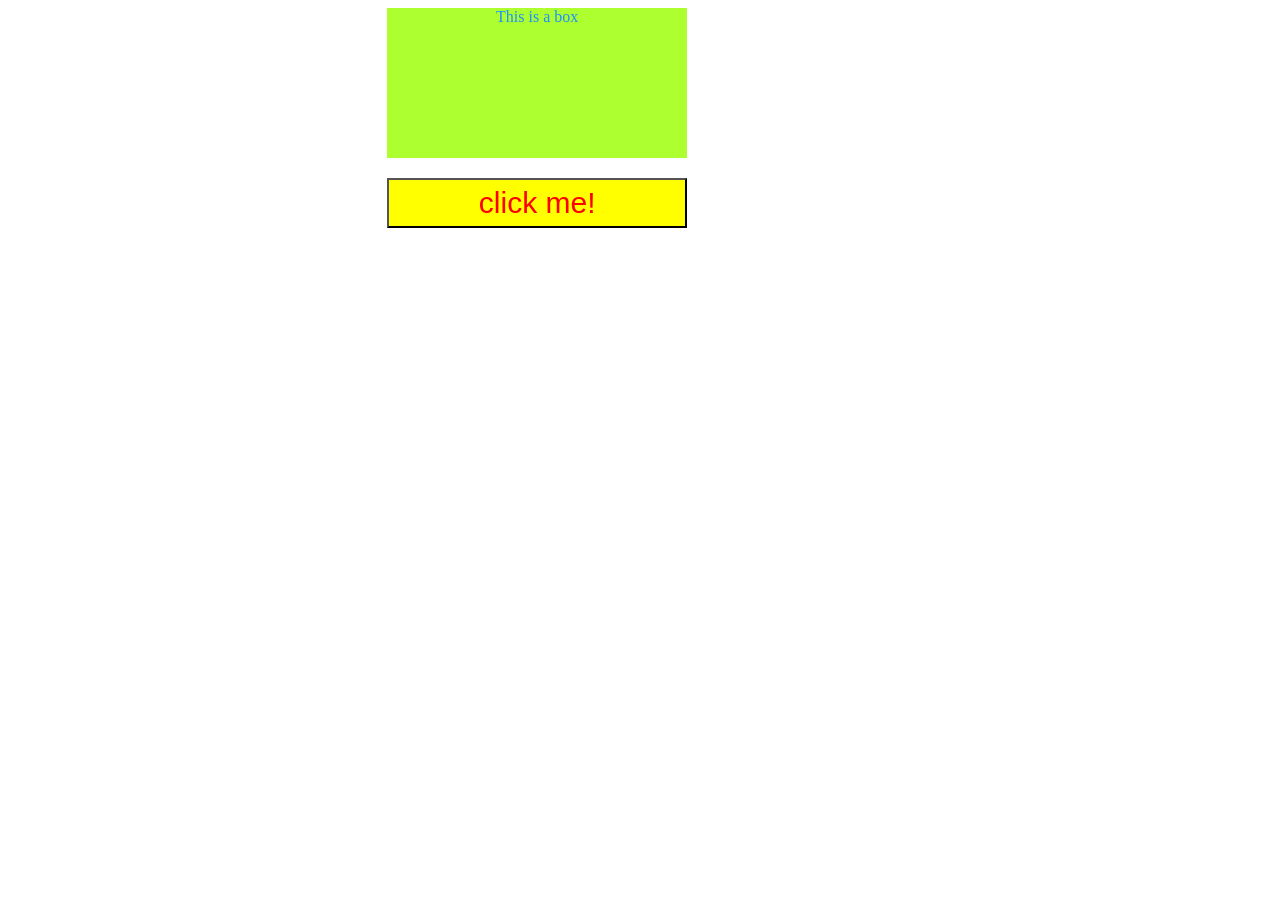
<file: index.html>
<!DOCTYPE html>
<html lang="en">
<head>
    <title>Document</title>
</head>
<link rel="stylesheet" href="style.css">
<body>
    <div id="box1">This is a box</div>
    <button id="btn1" >click me!</button>
    <!-- <button id="btn2">click me 2 times!</button> -->
</body>
<script src="script.js"></script>
</html>
</file>
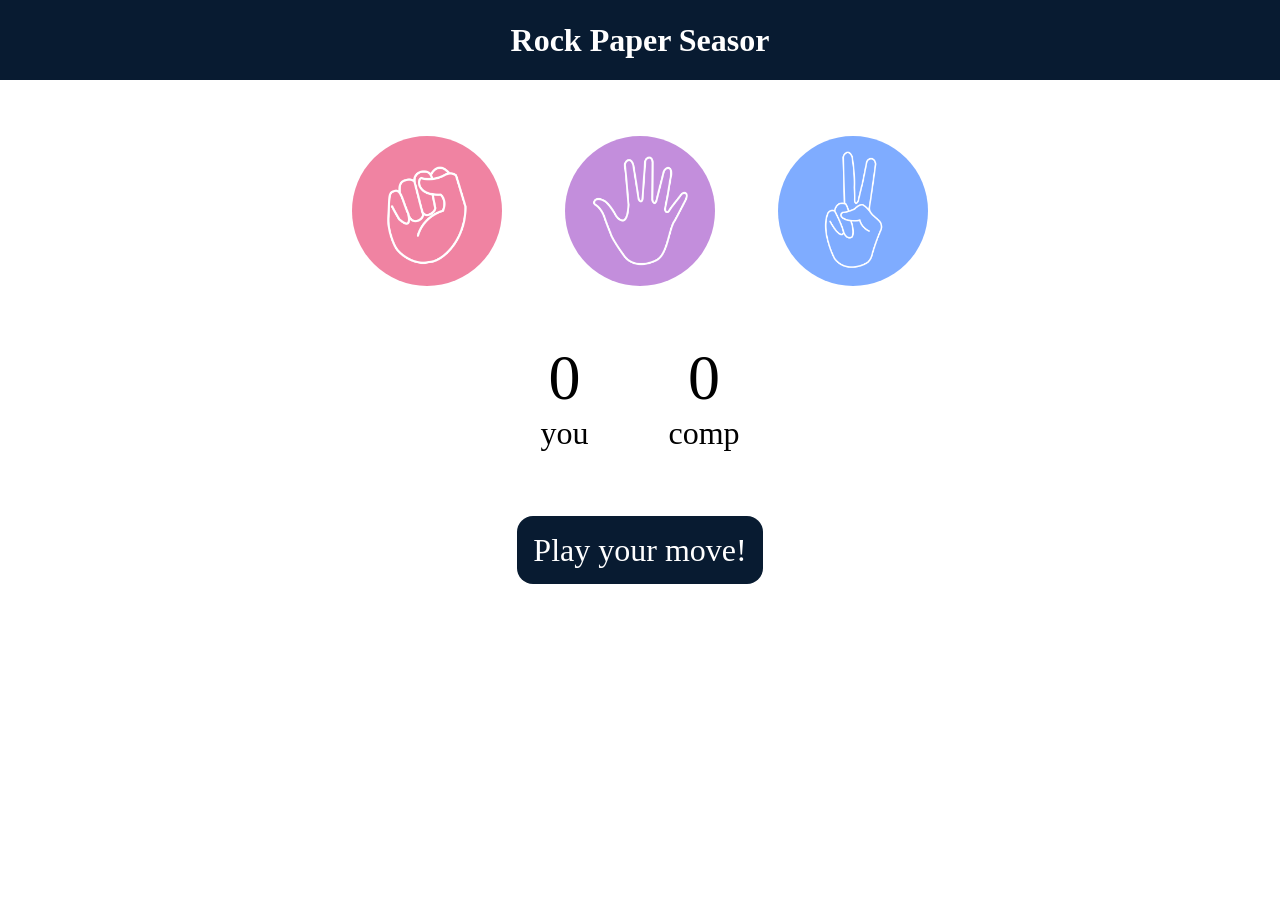
<file: Rock_Paper_seasor_Game/app.html>
<!DOCTYPE html>
<html lang="en">
<head>
    <meta charset="UTF-8">
    <meta name="viewport" content="width=device-width, initial-scale=1.0">
    <title>Document</title>
</head>
<link rel="stylesheet" href="style.css">
<body>
    <h1>Rock Paper Seasor</h1>
    <div class="choices">
        <div class="choice" id="rock">
            <img src="images/rock.png" alt="">
        </div>
        <div class="choice" id="paper">
            <img src="images/paper.png" alt="">
        </div>
        <div class="choice" id="seasor">
            <img src="images/scissors.png" alt="">
        </div>
    </div>

        <div class="score-board">
            <div class="score">
                <p id="user-score">0</p>
                <p>you</p>
            </div>
            <div class="score">
                <p id="comp-score">0</p>
                <p>comp</p>
            </div>
        </div>

        <div class="msg-container">
            <p id="msg">Play your move!</p>
        </div>
<script src="script.js"></script>
</body>
</html>
</file>
<file: style.css>
#box1{
    height: 150px;
    width: 300px;
    color: dodgerblue;
    background-color: greenyellow;
    border: 2px solid blac;
    text-align: center;
    margin: 0 30%;
    margin-bottom: 20px;
}

.newClass{
    background-color: green;
}

#btn1{
    width: 300px;
    height: 50px;
    color: red;
    background-color: yellow;
    margin: 0 30%;
    font-size: 30px;
}
</file>
<file: Rock_Paper_seasor_Game/style.css>
*{
    margin: 0;
    padding: 0;
    text-align: center;
}
h1{
    background-color: #081b31;
    color: white;
    height: 5rem;
    line-height: 5rem;    
}
.choice{
    height: 165px;
    width: 165px;
    border-radius: 50%;
    display: flex;
    justify-content: center;
    align-items: center ;
}
.choice:hover{
    cursor: pointer;
    background-color: black;}
img{
    height: 150px;
    width: 150px;
    object-fit: cover;
    border-radius: 50%;
    align-items: center;

}
.choices{
    display: flex;
    justify-content: center;
    align-items: center;
    gap: 3rem;
    margin-top: 3rem;
}

.score-board{
    display: flex;
    justify-content: center;
    align-items: center;
    font-size: 2rem;
    margin-top: 3rem;
    gap: 5rem;
}
#user-score,#comp-score{
    font-size: 4rem;
}
.msg-container{
    margin-top: 5rem;
}
#msg{
    background-color: #081b31;
    color: white;
    font-size: 2rem;
    margin-top: 5rem;
    display:inline;
    padding: 1rem;
    border-radius: 1rem;
}
</file>
